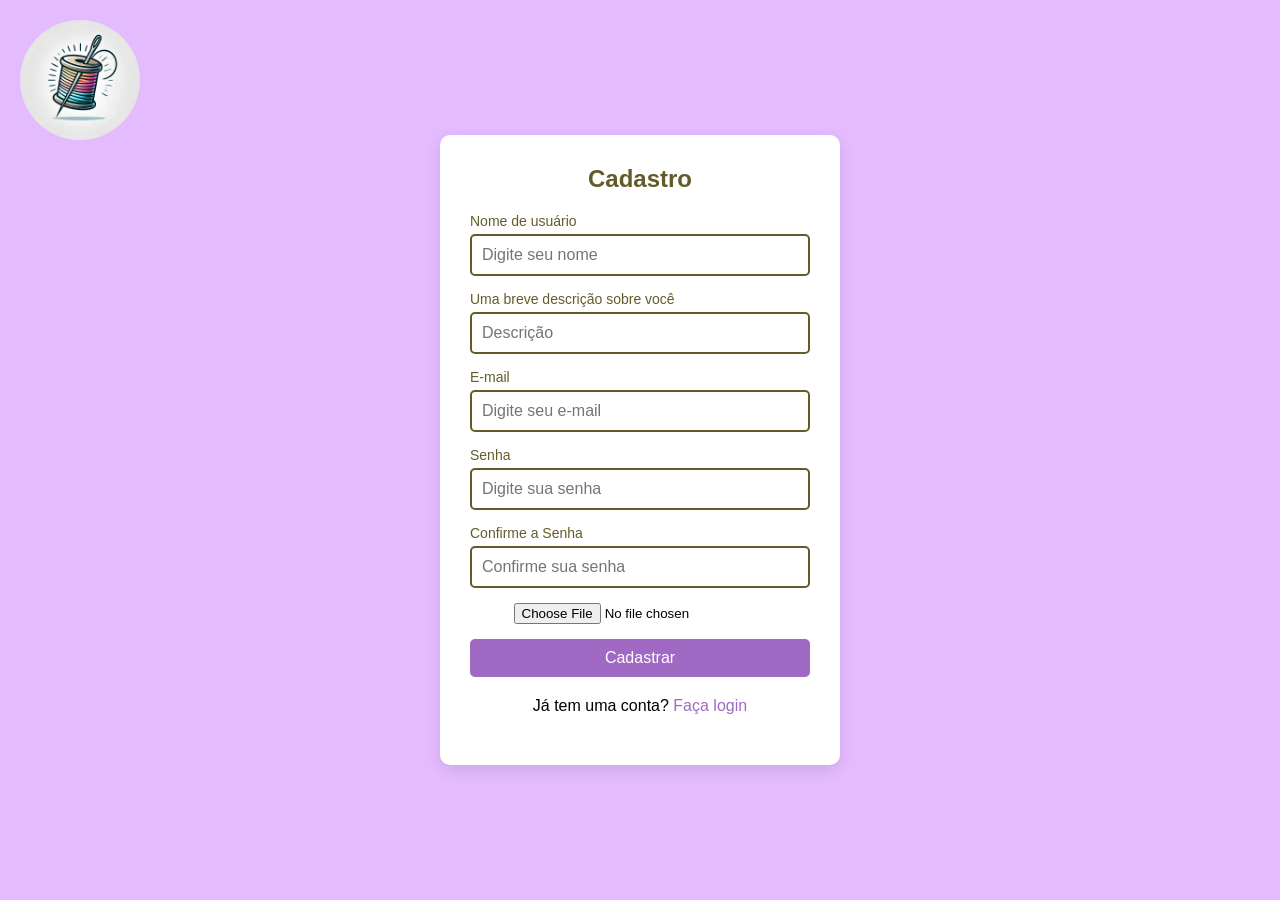
<file: armarinho-da-nick/cadastro.html>
<!DOCTYPE html>
<html lang="pt-br">
<head>
    <meta charset="UTF-8">
    <meta name="viewport" content="width=device-width, initial-scale=1.0">
    <title>Cadastro</title>
    <link rel="stylesheet" href="css/cadastro.css">
    <script src="js/cadastro.js" defer></script>
</head>
<body>
    <div class="register-container">
        <div class="register-box">
            <div class="logo-container">
                <img src="img/logo.png" class="logo">
            </div>
            <h2>Cadastro</h2>
            <div id="form">
                <div class="input-container">
                    <label for="name">Nome de usuário</label>
                    <input type="text" id="name" name="name" placeholder="Digite seu nome" required>
                </div>
                <div class="input-container">
                    <label for="descrição">Uma breve descrição sobre você</label>
                    <input type="text" id="descricao" name="descricao" placeholder="Descrição" required>
                </div>
                <div class="input-container">
                    <label for="email">E-mail</label>
                    <input type="email" id="email" name="email" placeholder="Digite seu e-mail" required>
                </div>
                <div class="input-container">
                    <label for="password">Senha</label>
                    <input type="password" id="password" name="password" placeholder="Digite sua senha" required>
                </div>
                <div class="input-container">
                    <label for="confirm-password">Confirme a Senha</label>
                    <input type="password" id="confirm-password" name="confirm-password" placeholder="Confirme sua senha" required>
                </div>
                <div class="img-profile">
                    <input type="file" name="img-profile" id="img-profile">
                </div>
                <button type="submit" class="register-btn">Cadastrar</button>
            </div>
            <div class="login-link">
                <p>Já tem uma conta? <a href="login.html">Faça login</a></p>
            </div>
            <div id="msg">

            </div>
        </div>
    </div>
</body>
</html>
</file>
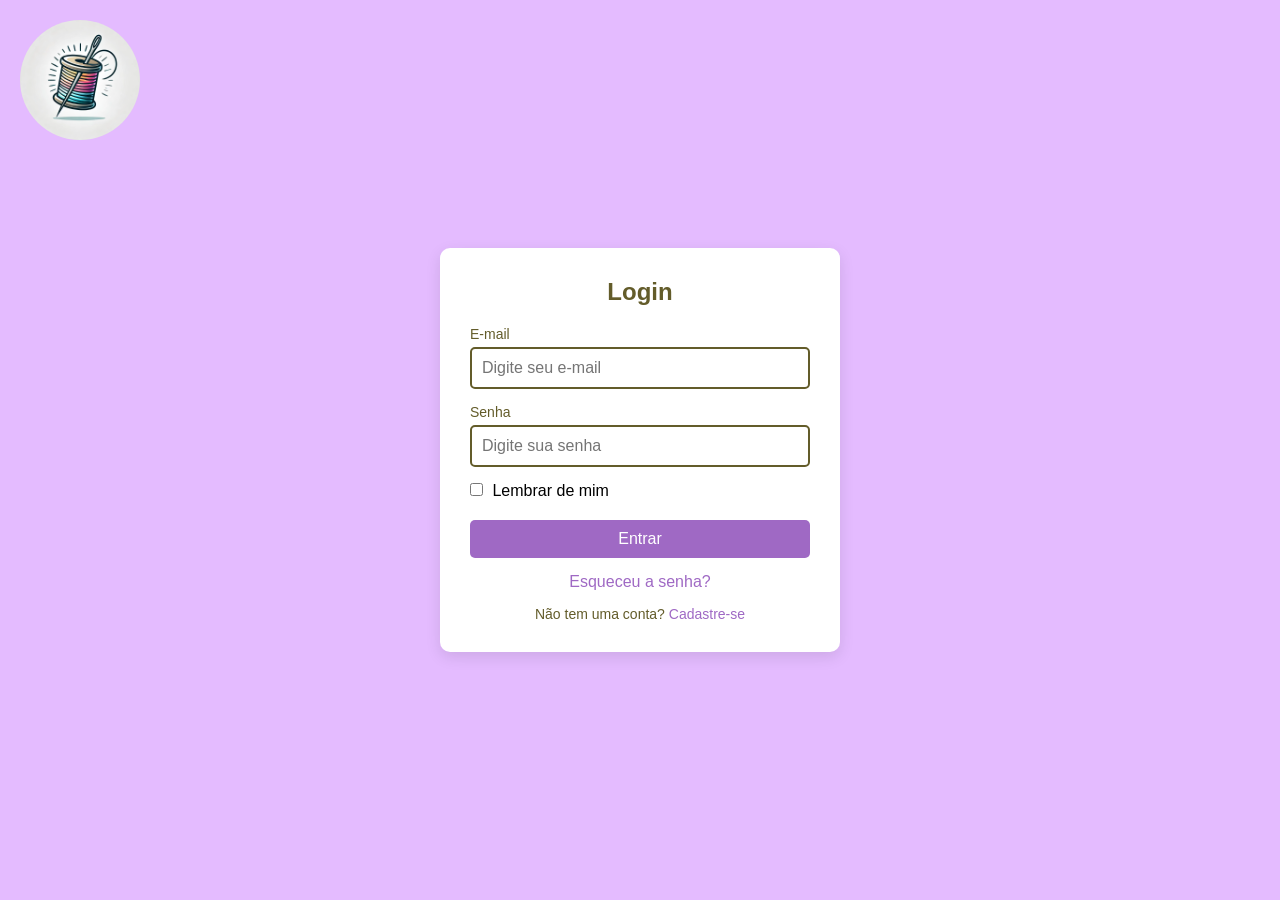
<file: armarinho-da-nick/login.html>
<!DOCTYPE html>
<html lang="pt-br">
<head>
    <meta charset="UTF-8">
    <meta name="viewport" content="width=device-width, initial-scale=1.0">
    <title>Página de Login</title>
    <link rel="stylesheet" href="css/login.css">
    <script src="js/login.js" defer></script>
</head>
<body>
    <div class="login-container">
        <div class="login-box">
            <div class="logo-container">
                <img src="img/logo.png" class="logo">
            </div>
            <h2>Login</h2>
            <div id="form">
                <div class="input-container">
                    <label for="email">E-mail</label>
                    <input type="email" id="email" name="email" placeholder="Digite seu e-mail" required>
                </div>
                <div class="input-container">
                    <label for="password">Senha</label>
                    <input type="password" id="password" name="password" placeholder="Digite sua senha" required>
                </div>
                <div class="remember-me">
                    <input type="checkbox" id="remember" name="remember">
                    <label for="remember">Lembrar de mim</label>
                </div>
                <button type="submit" class="login-btn">Entrar</button>
            </div>
            <div id="msg">

            </div>
            <div class="forgot-password">
                <a href="#">Esqueceu a senha?</a>
            </div>
            <div class="signup-link">
                <p>Não tem uma conta? <a href="cadastro.html">Cadastre-se</a></p>
            </div>
        </div>
    </div>
</body>
</html>
</file>
<file: armarinho-da-nick/css/cadastro.css>
:root {
    --cor01: rgb(228, 187, 255);
    --cor02: rgb(159, 105, 196);
    --cor03: rgb(99, 92, 42);
}

* {
    margin: 0;
    padding: 0;
    box-sizing: border-box;
    font-family: Arial, sans-serif;
}

body {
    background-color: var(--cor01);
    display: flex;
    justify-content: center;
    align-items: center;
    height: 100vh;
    margin: 0;
}

/* Logo */
.logo-container {
    position: absolute;
    top: 20px;
    left: 20px;
}

.logo {
    max-width: 120px;
    height: auto;
    border-radius: 50%;
}

/* Container de cadastro */
.register-container {
    display: flex;
    justify-content: center;
    align-items: center;
    height: 100%;
    width: 100%;
}

.register-box {
    background-color: #fff;
    border-radius: 10px;
    box-shadow: 0 5px 15px rgba(0, 0, 0, 0.1);
    padding: 30px;
    width: 100%;
    max-width: 400px;
    text-align: center;
}

h2 {
    color: var(--cor03);
    margin-bottom: 20px;
}

/* Estilo dos campos de entrada */
.input-container {
    margin-bottom: 15px;
    text-align: left;
}

.input-container label {
    font-size: 14px;
    color: var(--cor03);
    display: block;
    margin-bottom: 5px;
}

.input-container input {
    width: 100%;
    padding: 10px;
    font-size: 16px;
    border: 2px solid var(--cor03);
    border-radius: 5px;
    transition: border-color 0.3s;
}

.input-container input:focus {
    border-color: var(--cor02);
}

.input-container input[type="file"] {
    font-size: 14px;
    margin-top: 0px;
    margin-bottom: 15px;
}

input#img-profile{
    margin-bottom: 15px;
}

/* Botão de cadastro */
.register-btn {
    width: 100%;
    padding: 10px;
    background-color: var(--cor02);
    color: white;
    border: none;
    border-radius: 5px;
    font-size: 16px;
    cursor: pointer;
    transition: background-color 0.3s;
}

.register-btn:hover {
    background-color: var(--cor01);
}

/* Link para login */
.login-link {
    margin-top: 20px;
}

.login-link a {
    color: var(--cor02);
    text-decoration: none;
}

.login-link a:hover {
    text-decoration: underline;
}

#msg {
    margin-top: 10px;
    text-align: center;
    font-size: 14px;
    color: #fff;
    padding: 5px 10px;
    border-radius: 5px;
}

#msg.error {
    background-color: var(--cor03);
    color: var(--cor01);
}

#msg.success {
    background-color: var(--cor02);
    color: var(--cor01);
}


/* Responsividade */
@media (max-width: 768px) {
    .register-box {
        padding: 20px;
    }

    h2 {
        font-size: 22px;
    }

    .input-container input {
        font-size: 14px;
        padding: 8px;
    }

    .register-btn {
        padding: 12px;
        font-size: 14px;
    }
}

@media (max-width: 480px) {
    .register-box {
        padding: 15px;
    }

    h2 {
        font-size: 20px;
    }

    .input-container input {
        font-size: 13px;
        padding: 7px;
    }

    .register-btn {
        padding: 10px;
        font-size: 14px;
    }

    .login-link p {
        font-size: 12px;
    }
}
</file>
<file: armarinho-da-nick/css/login.css>
:root {
    --cor01: rgb(228, 187, 255);
    --cor02: rgb(159, 105, 196);
    --cor03: rgb(99, 92, 42);
}

* {
    margin: 0;
    padding: 0;
    box-sizing: border-box;
    font-family: Arial, sans-serif;
}

body {
    background-color: var(--cor01);
    display: flex;
    justify-content: center;
    align-items: center;
    height: 100vh;
    margin: 0;
    position: relative; /* Adiciona contexto para o posicionamento do logo */
}

/* Logo - Posicionamento no canto superior esquerdo */
.logo-container {
    position: absolute;
    top: 20px;
    left: 20px;
    z-index: 10; /* Garante que o logo fique sobre outros elementos */
}

.logo {
    max-width: 120px;
    height: auto;
    border-radius: 50%;
}

/* Estilo da caixa de login */
.login-container {
    display: flex;
    justify-content: center;
    align-items: center;
    height: 100%;
    width: 100%;
}

/* Estilo da caixa de login */
.login-box {
    background-color: #fff;
    border-radius: 10px;
    box-shadow: 0 5px 15px rgba(0, 0, 0, 0.1);
    padding: 30px;
    width: 100%;
    max-width: 400px;
    text-align: center;
    box-sizing: border-box;
}

h2 {
    color: var(--cor03);
    margin-bottom: 20px;
}

/* Estilo dos campos de entrada */
.input-container {
    margin-bottom: 15px;
    text-align: left;
}

.input-container label {
    font-size: 14px;
    color: var(--cor03);
    display: block;
    margin-bottom: 5px;
}

.input-container input {
    width: 100%;
    padding: 10px;
    font-size: 16px;
    border: 2px solid var(--cor03);
    border-radius: 5px;
    outline: none;
    transition: border-color 0.3s;
}

.input-container input:focus {
    border-color: var(--cor02);
}

/* Estilo do botão de login */
.login-btn {
    width: 100%;
    padding: 10px;
    background-color: var(--cor02);
    color: white;
    border: none;
    border-radius: 5px;
    font-size: 16px;
    cursor: pointer;
    transition: background-color 0.3s;
}

.login-btn:hover {
    background-color: var(--cor01);
}

/* Estilo do checkbox e lembrete de login */
.remember-me {
    text-align: left;
    margin-bottom: 20px;
}

.remember-me input {
    margin-right: 5px;
}

.forgot-password {
    margin-top: 15px;
    margin-bottom: 15px;
}

.forgot-password a {
    text-decoration: none;
    color: var(--cor02);
}

.forgot-password a:hover {
    text-decoration: underline;
}

.signup-link p {
    font-size: 14px;
    color: var(--cor03);
}

.signup-link a {
    color: var(--cor02);
    text-decoration: none;
}

.signup-link a:hover {
    text-decoration: underline;
}

#msg {
    margin-top: 10px;
    text-align: center;
    font-size: 14px;
    color: #fff;
    padding: 5px 10px;
    border-radius: 5px;
    display: none;
}

#msg.error {
    background-color: var(--cor03);
}

#msg.success {
    background-color: var(--cor02);
}


/* Responsividade - Ajustes para telas pequenas */
@media (max-width: 768px) {
    body {
        padding: 20px;
    }

    .login-box {
        width: 100%;
        max-width: 350px;
        padding: 20px;
    }

    h2 {
        font-size: 22px;
    }

    .input-container input {
        font-size: 14px;
        padding: 8px;
    }

    .login-btn {
        padding: 12px;
        font-size: 14px;
    }

    .remember-me,
    .forgot-password,
    .signup-link p {
        font-size: 14px;
    }
}

/* Responsividade - Ajustes para telas muito pequenas (smartphones em modo retrato) */
@media (max-width: 480px) {
    .login-box {
        max-width: 100%;
        padding: 15px;
    }

    h2 {
        font-size: 20px;
    }

    .input-container input {
        font-size: 13px;
        padding: 7px;
    }

    .login-btn {
        padding: 10px;
        font-size: 14px;
    }

    .remember-me {
        font-size: 12px;
    }

    .forgot-password a,
    .signup-link p {
        font-size: 12px;
    }
}
</file>
